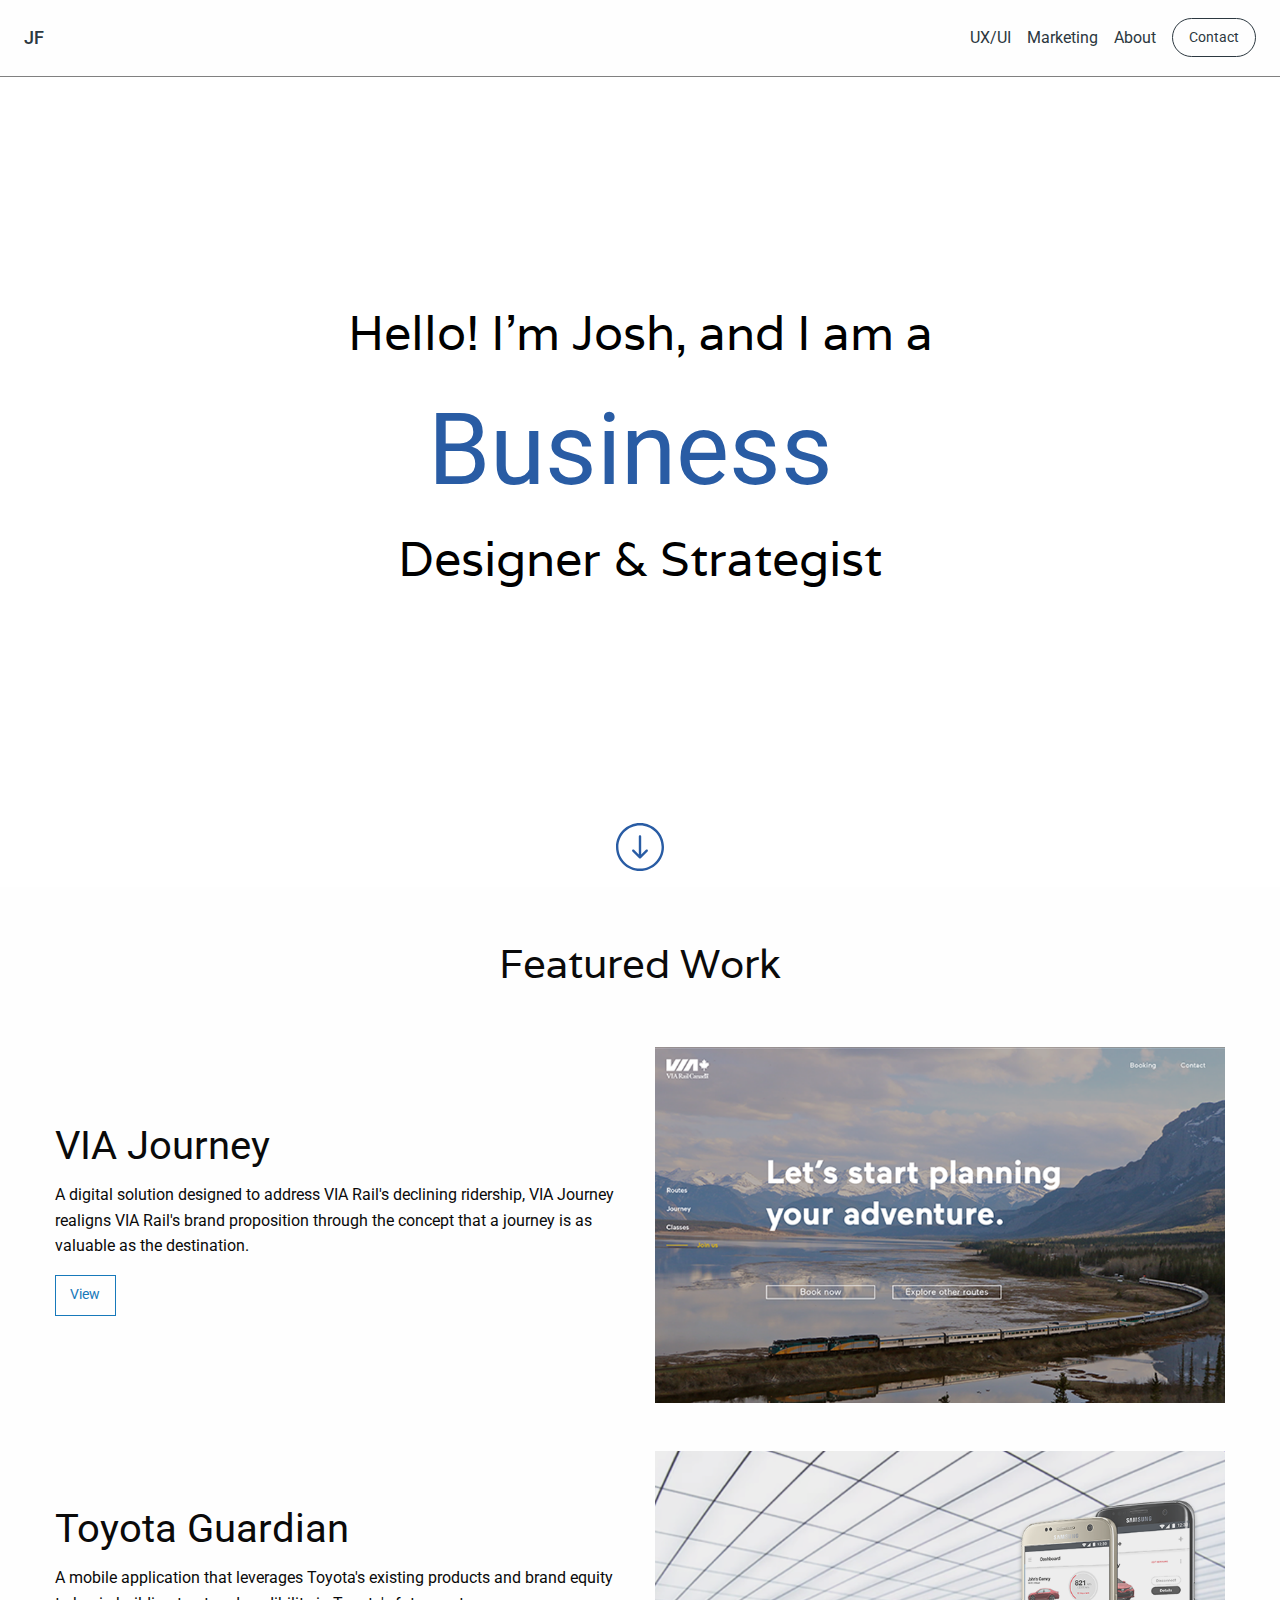
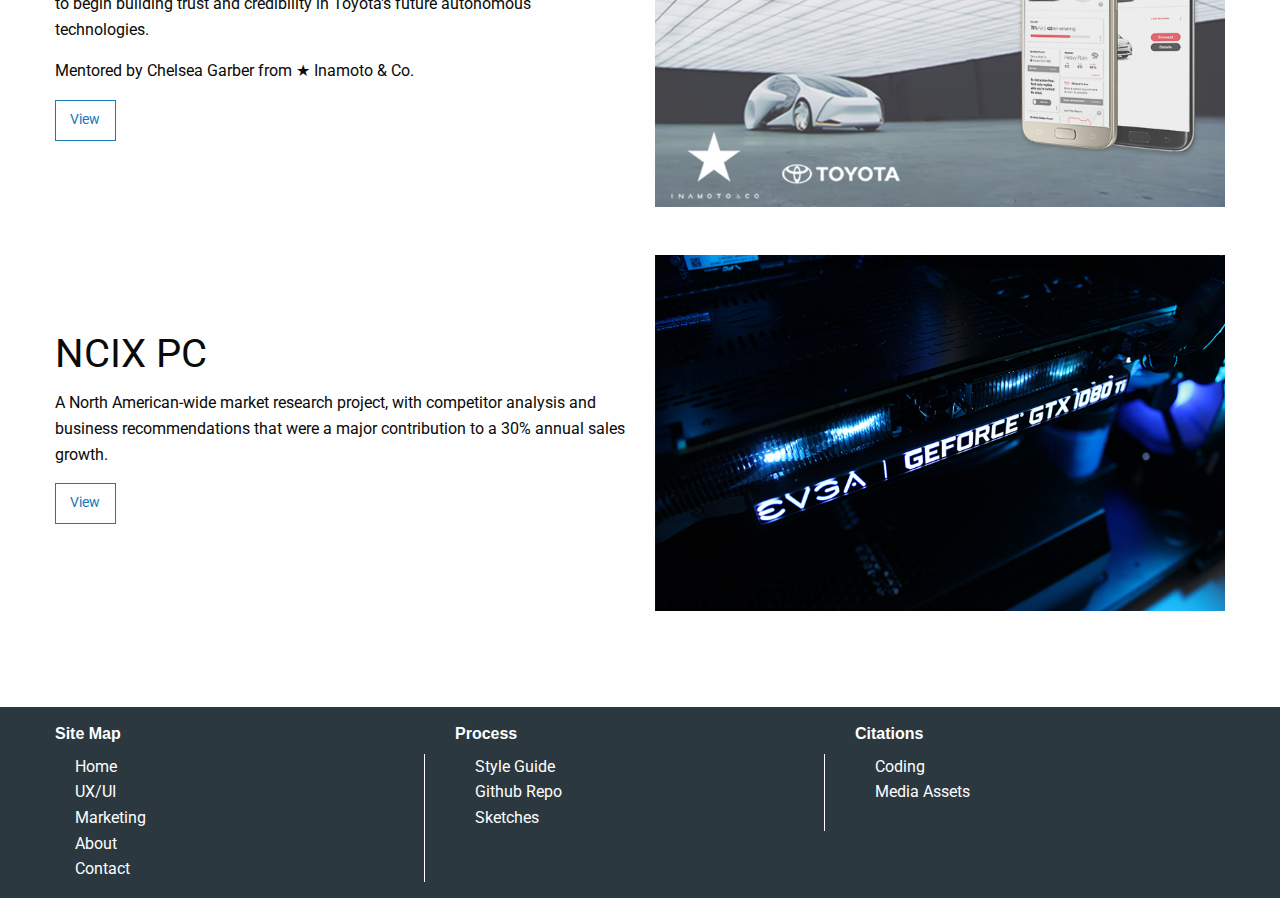
<file: pub_html/index.html>
<!DOCTYPE html>
<html>
  <head>
    <meta charset="utf-8">
    <meta http-equiv="x-ua-compatible" content="ie=edge">
    <meta name="viewport" content="width=device-width, initial-scale=1.0">
    <title>P03 Portfolio</title>
    <link rel="stylesheet" href="css/foundation.css">
    <link rel="stylesheet" href="css/app.css">
    <link href="https://fonts.googleapis.com/css?family=Roboto:400,500,500i,700,700i|Varela" rel="stylesheet">
  </head>
  <body>
    <nav class="top-bar topbar-responsive">
      <div class="top-bar-title"><span data-responsive-toggle="topbar-responsive" data-hide-for="medium">
          <button class="menu-icon" type="button" data-toggle=""></button></span><a class="topbar-responsive-logo" href="index.html"> JF</a></div>
      <div class="topbar-responsive-links" id="topbar-responsive">
        <div class="top-bar-right">
          <ul class="menu simple vertical medium-horizontal">
            <li><a href="via_journey.html">UX/UI</a></li>
            <li><a href="#">Marketing</a></li>
            <li><a href="#">About</a></li>
            <li>
              <button class="button hollow topbar-responsive-button" type="button">Contact</button>
            </li>
          </ul>
        </div>
      </div>
    </nav>
    <div class="hero-full-screen">
      <div class="top-content-section"></div>
      <div class="middle-content-section">
        <h1>Hello! I'm Josh, and I am a</h1>
        <div class="glitch" id="glitch-business" data-text="Business">Business</div>
        <div class="glitch" id="glitch-ux" data-text="Experience">Experience</div>
        <h1>Designer &amp; Strategist</h1>
      </div><a href="#main-content-section"><img src="images/down-arrow.svg"></a>
    </div>
    <div id="main-content-section">
      <h2>Featured Work</h2>
      <div class="grid-container">
        <div class="grid-x grid-padding-x ">
          <div class="cell medium-6">
            <h2>VIA Journey</h2>
            <p>A digital solution designed to address VIA Rail's declining ridership, VIA Journey realigns VIA Rail's brand proposition through the concept that a journey is as valuable as the destination. </p><a class="button hollow blue" href="via_journey.html">View</a>
          </div>
          <div class="cell medium-6"><img src="images/via.png"></div>
          <div class="cell medium-6">
            <h2>Toyota Guardian</h2>
            <p>A mobile application that leverages Toyota's existing products and brand equity to begin building trust and credibility in Toyota's future autonomous technologies.</p>
            <p>Mentored by Chelsea Garber from ★ Inamoto &amp; Co.</p><a class="button hollow blue" href="via_journey.html">View</a>
          </div>
          <div class="cell medium-6"><img src="images/toyota-guardian.png"></div>
          <div class="cell medium-6">
            <h2>NCIX PC</h2>
            <p>A North American-wide market research project, with competitor analysis and business recommendations that were a major contribution to a 30% annual sales growth.</p><a class="button hollow blue" href="via_journey.html">View</a>
          </div>
          <div class="cell medium-6"><img src="images/market-research.png"></div>
        </div>
      </div>
    </div>
    <footer class="main-footer">
      <div class="grid-container">
        <div class="grid-x grid-margin-x">
          <div class="cell medium-4">
            <h3>Site Map</h3>
            <ul>
              <li> <a href="#">Home</a></li>
              <li><a href="#">UX/UI</a></li>
              <li><a href="#">Marketing</a></li>
              <li> <a href="#">About</a></li>
              <li><a href="#">Contact</a></li>
            </ul>
          </div>
          <div class="cell medium-4">
            <h3>Process</h3>
            <ul>
              <li><a href="#">Style Guide</a></li>
              <li> <a href="#">Github Repo </a></li>
              <li><a href="#">Sketches</a></li>
            </ul>
          </div>
          <div class="cell medium-4" id="footer-last">
            <h3>Citations</h3>
            <ul>
              <li><a href="#">Coding</a></li>
              <li><a href="#">Media Assets </a></li>
            </ul>
          </div>
        </div>
      </div>
    </footer>
    <script src="js/vendor/jquery.js"></script>
    <script src="js/vendor/what-input.js"></script>
    <script src="js/vendor/foundation.js"></script>
    <script src="js/app.js"></script>
    <script>$(document).foundation();</script>
  </body>
</html>
</file>
<file: pub_html/css/app.css>
body {
  font-family: Roboto, Arial, sans-serif; }

.topbar-responsive {
  background: #fefefe;
  padding: 1rem 1.5rem;
  border-bottom: 1px solid grey;
  -webkit-box-shadow: 1px 1px 5px 0px #636263;
  box-shadow: 1px 1px 5px 0px #636263; }

.topbar-responsive .topbar-responsive-logo {
  color: #2c3840;
  vertical-align: middle;
  font-weight: 500;
  font-size: 1.15em; }

.topbar-responsive .menu {
  background: #fefefe; }

.topbar-responsive .menu li:last-of-type {
  margin-right: 0; }

.topbar-responsive .menu a {
  color: #2c3840;
  font-weight: 400;
  -webkit-transition: color font-weight 0.15s ease-in;
  -o-transition: color font-weight 0.15s ease-in;
  transition: color font-weight 0.15s ease-in; }

.topbar-responsive .menu a:hover {
  color: #295ca4;
  font-weight: bold; }

@media screen and (max-width: 39.9375em) {
  .topbar-responsive .menu a {
    padding: 0.875rem 0; } }

.topbar-responsive .menu .topbar-responsive-button {
  color: #2c3840;
  border-color: #2c3840;
  border-radius: 5000px;
  -webkit-transition: color 0.15s ease-in, border-color 0.15s ease-in;
  -o-transition: color 0.15s ease-in, border-color 0.15s ease-in;
  transition: color 0.15s ease-in, border-color 0.15s ease-in; }

.topbar-responsive .menu .topbar-responsive-button:hover {
  color: #2c3840;
  border-color: #295ca4; }

@media screen and (max-width: 39.9375em) {
  .topbar-responsive .menu .topbar-responsive-button {
    width: 100%;
    margin: 0.875rem 0; } }

@media screen and (max-width: 39.9375em) {
  .topbar-responsive {
    padding: 0.75rem; }
  .topbar-responsive .top-bar-title {
    position: relative;
    width: 100%; }
  .topbar-responsive .top-bar-title span {
    position: absolute;
    right: 0;
    border: 1px solid #fefefe;
    border-radius: 5px;
    padding: 0.25rem 0.45rem;
    top: 50%;
    -webkit-transform: translateY(-50%);
    -ms-transform: translateY(-50%);
    transform: translateY(-50%); }
  .topbar-responsive .top-bar-title span .menu-icon {
    margin-bottom: 4px; } }

@-webkit-keyframes fadeIn {
  from {
    opacity: 0; }
  to {
    opacity: 1; } }

@keyframes fadeIn {
  from {
    opacity: 0; }
  to {
    opacity: 1; } }

@-webkit-keyframes slideDown {
  0% {
    -webkit-transform: translateY(-100%);
    transform: translateY(-100%); }
  100% {
    -webkit-transform: translateY(0%);
    transform: translateY(0%); } }

@keyframes slideDown {
  0% {
    -webkit-transform: translateY(-100%);
    transform: translateY(-100%); }
  100% {
    -webkit-transform: translateY(0%);
    transform: translateY(0%); } }

@media screen and (max-width: 39.9375em) {
  .topbar-responsive-links {
    -webkit-animation-fill-mode: both;
    animation-fill-mode: both;
    -webkit-animation-duration: 0.5s;
    animation-duration: 0.5s;
    width: 100%;
    -webkit-animation: fadeIn 1s ease-in;
    animation: fadeIn 1s ease-in; } }

.hero-full-screen {
  height: 90vh;
  display: -webkit-flex;
  display: -ms-flexbox;
  display: -webkit-box;
  display: flex;
  -webkit-flex-direction: column;
  -ms-flex-direction: column;
  -webkit-box-orient: vertical;
  -webkit-box-direction: normal;
  flex-direction: column;
  -webkit-align-items: center;
  -ms-flex-align: center;
  -webkit-box-align: center;
  align-items: center;
  -webkit-justify-content: space-between;
  -ms-flex-pack: justify;
  -webkit-box-pack: justify;
  justify-content: space-between;
  background: white;
  background-size: cover; }

.hero-full-screen .top-content-section {
  text-align: center;
  width: 100%;
  -ms-flex-line-pack: center;
  align-content: center; }

.hero-full-screen .middle-content-section {
  text-align: center;
  color: black; }

.hero-full-screen .middle-content-section h1 {
  font-family: Varela, Arial, sans-serif; }

.hero-full-screen .bottom-content-section {
  padding: 1rem; }

.hero-full-screen img {
  max-width: 3rem;
  margin-bottom: 1rem; }

.glitch {
  color: #295ca4;
  font-size: 100px;
  position: relative;
  width: 400px;
  margin-left: 0.8em; }

@-webkit-keyframes noise-anim {
  0% {
    clip: rect(92px, 9999px, 12px, 0); }
  5% {
    clip: rect(8px, 9999px, 29px, 0); }
  10% {
    clip: rect(53px, 9999px, 1px, 0); }
  15% {
    clip: rect(57px, 9999px, 75px, 0); }
  20% {
    clip: rect(29px, 9999px, 88px, 0); }
  25% {
    clip: rect(81px, 9999px, 16px, 0); }
  30% {
    clip: rect(69px, 9999px, 25px, 0); }
  35% {
    clip: rect(31px, 9999px, 56px, 0); }
  40% {
    clip: rect(9px, 9999px, 73px, 0); }
  45% {
    clip: rect(25px, 9999px, 63px, 0); }
  50% {
    clip: rect(25px, 9999px, 97px, 0); }
  55% {
    clip: rect(32px, 9999px, 72px, 0); }
  60% {
    clip: rect(66px, 9999px, 20px, 0); }
  65% {
    clip: rect(97px, 9999px, 2px, 0); }
  70% {
    clip: rect(59px, 9999px, 90px, 0); }
  75% {
    clip: rect(28px, 9999px, 92px, 0); }
  80% {
    clip: rect(37px, 9999px, 97px, 0); }
  85% {
    clip: rect(86px, 9999px, 95px, 0); }
  90% {
    clip: rect(52px, 9999px, 58px, 0); }
  95% {
    clip: rect(42px, 9999px, 25px, 0); }
  100% {
    clip: rect(15px, 9999px, 85px, 0); } }

@keyframes noise-anim {
  0% {
    clip: rect(92px, 9999px, 12px, 0); }
  5% {
    clip: rect(8px, 9999px, 29px, 0); }
  10% {
    clip: rect(53px, 9999px, 1px, 0); }
  15% {
    clip: rect(57px, 9999px, 75px, 0); }
  20% {
    clip: rect(29px, 9999px, 88px, 0); }
  25% {
    clip: rect(81px, 9999px, 16px, 0); }
  30% {
    clip: rect(69px, 9999px, 25px, 0); }
  35% {
    clip: rect(31px, 9999px, 56px, 0); }
  40% {
    clip: rect(9px, 9999px, 73px, 0); }
  45% {
    clip: rect(25px, 9999px, 63px, 0); }
  50% {
    clip: rect(25px, 9999px, 97px, 0); }
  55% {
    clip: rect(32px, 9999px, 72px, 0); }
  60% {
    clip: rect(66px, 9999px, 20px, 0); }
  65% {
    clip: rect(97px, 9999px, 2px, 0); }
  70% {
    clip: rect(59px, 9999px, 90px, 0); }
  75% {
    clip: rect(28px, 9999px, 92px, 0); }
  80% {
    clip: rect(37px, 9999px, 97px, 0); }
  85% {
    clip: rect(86px, 9999px, 95px, 0); }
  90% {
    clip: rect(52px, 9999px, 58px, 0); }
  95% {
    clip: rect(42px, 9999px, 25px, 0); }
  100% {
    clip: rect(15px, 9999px, 85px, 0); } }

.glitch:after {
  content: attr(data-text);
  position: absolute;
  left: 2px;
  text-shadow: -1px 0 red;
  top: 0;
  color: #295ca4;
  background: white;
  overflow: hidden;
  clip: rect(0, 900px, 0, 0);
  animation: noise-anim 2s infinite linear alternate-reverse; }

@-webkit-keyframes noise-anim-2 {
  0% {
    clip: rect(94px, 9999px, 86px, 0); }
  5% {
    clip: rect(94px, 9999px, 27px, 0); }
  10% {
    clip: rect(50px, 9999px, 86px, 0); }
  15% {
    clip: rect(90px, 9999px, 13px, 0); }
  20% {
    clip: rect(75px, 9999px, 52px, 0); }
  25% {
    clip: rect(70px, 9999px, 91px, 0); }
  30% {
    clip: rect(89px, 9999px, 7px, 0); }
  35% {
    clip: rect(36px, 9999px, 76px, 0); }
  40% {
    clip: rect(43px, 9999px, 39px, 0); }
  45% {
    clip: rect(62px, 9999px, 72px, 0); }
  50% {
    clip: rect(40px, 9999px, 50px, 0); }
  55% {
    clip: rect(31px, 9999px, 26px, 0); }
  60% {
    clip: rect(70px, 9999px, 72px, 0); }
  65% {
    clip: rect(80px, 9999px, 19px, 0); }
  70% {
    clip: rect(46px, 9999px, 90px, 0); }
  75% {
    clip: rect(87px, 9999px, 3px, 0); }
  80% {
    clip: rect(78px, 9999px, 7px, 0); }
  85% {
    clip: rect(83px, 9999px, 12px, 0); }
  90% {
    clip: rect(76px, 9999px, 59px, 0); }
  95% {
    clip: rect(26px, 9999px, 19px, 0); }
  100% {
    clip: rect(15px, 9999px, 39px, 0); } }

@keyframes noise-anim-2 {
  0% {
    clip: rect(94px, 9999px, 86px, 0); }
  5% {
    clip: rect(94px, 9999px, 27px, 0); }
  10% {
    clip: rect(50px, 9999px, 86px, 0); }
  15% {
    clip: rect(90px, 9999px, 13px, 0); }
  20% {
    clip: rect(75px, 9999px, 52px, 0); }
  25% {
    clip: rect(70px, 9999px, 91px, 0); }
  30% {
    clip: rect(89px, 9999px, 7px, 0); }
  35% {
    clip: rect(36px, 9999px, 76px, 0); }
  40% {
    clip: rect(43px, 9999px, 39px, 0); }
  45% {
    clip: rect(62px, 9999px, 72px, 0); }
  50% {
    clip: rect(40px, 9999px, 50px, 0); }
  55% {
    clip: rect(31px, 9999px, 26px, 0); }
  60% {
    clip: rect(70px, 9999px, 72px, 0); }
  65% {
    clip: rect(80px, 9999px, 19px, 0); }
  70% {
    clip: rect(46px, 9999px, 90px, 0); }
  75% {
    clip: rect(87px, 9999px, 3px, 0); }
  80% {
    clip: rect(78px, 9999px, 7px, 0); }
  85% {
    clip: rect(83px, 9999px, 12px, 0); }
  90% {
    clip: rect(76px, 9999px, 59px, 0); }
  95% {
    clip: rect(26px, 9999px, 19px, 0); }
  100% {
    clip: rect(15px, 9999px, 39px, 0); } }

.glitch:before {
  content: attr(data-text);
  position: absolute;
  left: -2px;
  text-shadow: 1px 0 blue;
  top: 0;
  color: #295ca4;
  background: white;
  overflow: hidden;
  clip: rect(0, 900px, 0, 0);
  animation: noise-anim-2 3s infinite linear alternate-reverse; }

#main-content-section {
  margin-top: 3rem; }

#middle-content-section svg {
  fill: black; }

#main-content-section h2 {
  text-align: center;
  font-family: Varela, Arial, sans-serif; }

#main-content-section ul li {
  color: black; }

#main-content-section .grid-container .medium-6 {
  -webkit-box-align: center;
  -ms-flex-align: center;
  align-items: center;
  margin: auto 0;
  padding-top: 3rem; }

#main-content-section .grid-container h2 {
  text-align: left;
  font-family: Roboto; }

#glitch-ux {
  display: none;
  margin-left: 2rem; }

.main-footer {
  margin-top: 6rem;
  background-color: #2c3840; }

.main-footer a {
  color: #fefefe;
  -webkit-transition: color 0.15s ease-in;
  -o-transition: color 0.15s ease-in;
  transition: color 0.15s ease-in; }

.main-footer a:hover {
  color: #c6d1d8; }

.main-footer h3 {
  color: white;
  margin-top: 1rem; }

.main-footer h3, ul, li {
  color: white; }

.main-footer .grid-container .cell ul {
  border-right: 1px solid white; }

#footer-last ul {
  border-style: none; }

.main-footer h3 {
  font-size: 1rem;
  font-weight: 600; }

.main-footer ul {
  list-style: none; }

#bgVideo {
  height: auto; }

.spacer {
  height: 8rem; }

#second-nav {
  margin-top: 3rem;
  background-color: #295ca4;
  height: 4rem;
  -webkit-box-align: center;
  -ms-flex-align: center;
  align-items: center; }

#second-nav a {
  color: white;
  font-weight: 400;
  -webkit-transition: color font-weight 0.2s;
  -o-transition: color font-weight 0.2s;
  transition: color font-weight 0.2s; }

#second-nav a:hover {
  color: #c6d1d8;
  font-weight: bold; }

#second-nav li {
  margin-right: 2rem; }

.content-sections section {
  margin-top: 10rem; }

.content-sections .cell {
  margin-top: 2rem; }

#business h3 {
  text-align: left;
  margin-top: 2rem;
  text-decoration: underline;
  -webkit-text-decoration-color: #295ca4;
  text-decoration-color: #295ca4; }

#business li {
  color: black;
  margin-top: 1rem; }
</file>
